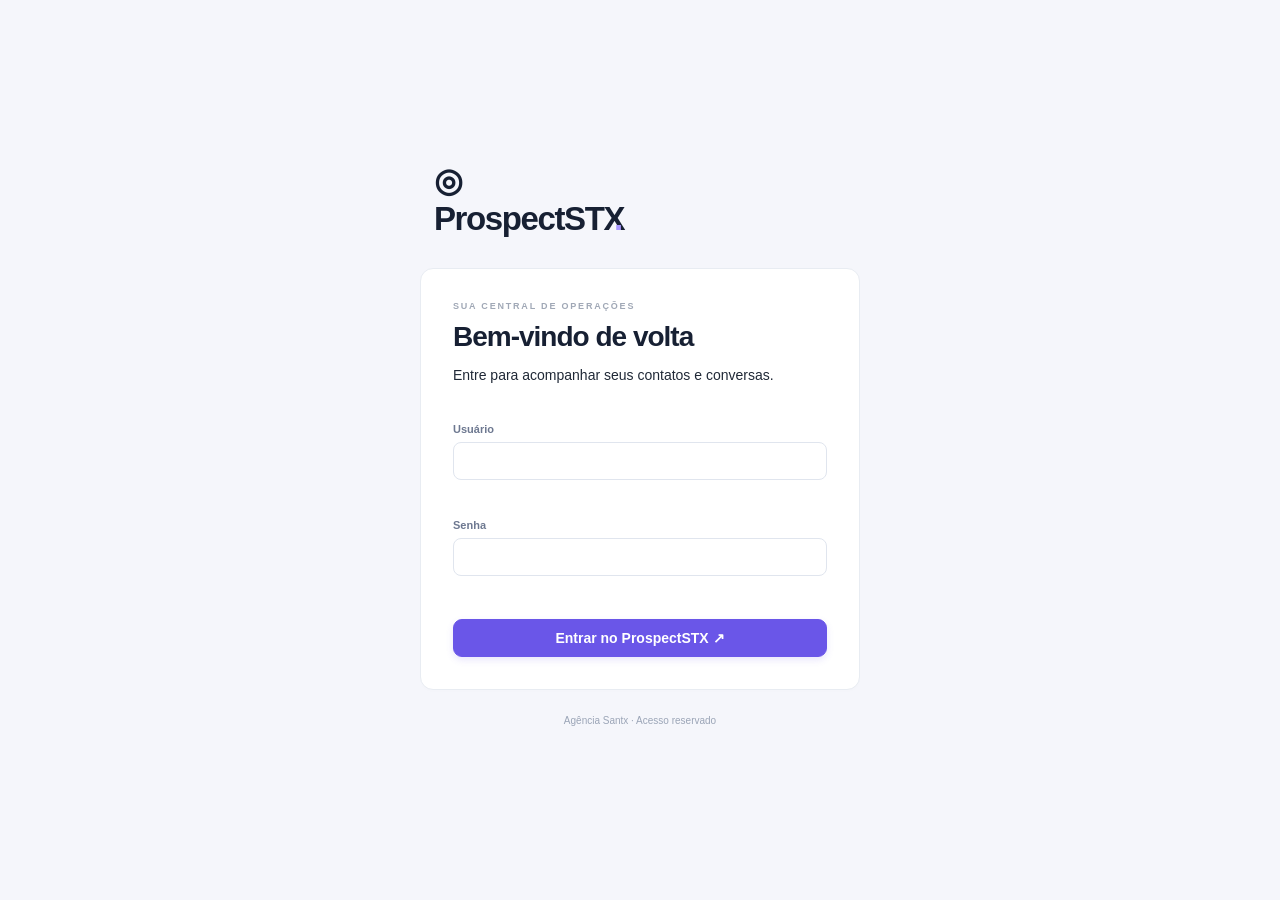
<file: login.html>
<!doctype html>
<html lang="pt-BR"><head><meta charset="utf-8"><meta name="viewport" content="width=device-width,initial-scale=1"><title>Entrar — ProspectSTX</title><link rel="stylesheet" href="/style.css"></head><body class="login-page"><div class="login-shell"><a class="brand" href="/">◎ ProspectSTX<span class="brand-dot">.</span></a><div class="card"><div class="eyebrow">SUA CENTRAL DE OPERAÇÕES</div><h1>Bem-vindo de volta</h1><p>Entre para acompanhar seus contatos e conversas.</p><form id="login-form"><label>Usuário<input name="user" required autocomplete="username" maxlength="254"></label><label>Senha<input name="password" type="password" required autocomplete="current-password" maxlength="1024"></label><p id="login-error" role="alert"></p><button class="primary" type="submit">Entrar no ProspectSTX ↗</button></form></div><p class="caption">Agência Santx · Acesso reservado</p></div><script src="/login.js"></script></body></html>
</file>
<file: style.css>
:root{font-family:Inter,"Segoe UI",Arial,sans-serif;color:#202937;background:#f6f8fb;font-size:14px;--ink:#172033;--muted:#7b8596;--line:#e8ecf2;--purple:#6a56e8;--sidebar:#121b2d}*{box-sizing:border-box}body{margin:0}button,a,input,select,textarea{touch-action:manipulation}button{cursor:pointer;font:inherit;transition:background .15s,transform .15s;border:1px solid var(--line);border-radius:9px;background:#fff;color:#465166;padding:10px 15px;font-weight:600}button:disabled{opacity:.45;cursor:not-allowed}button:focus-visible,a:focus-visible{outline:3px solid #aba0fa;outline-offset:3px}button:hover:not(:disabled){background:#f1effe;border-color:#d5cef9}button.primary{background:var(--purple);border-color:var(--purple);color:#fff;box-shadow:0 3px 7px #6a56e825}button.primary:hover:not(:disabled){background:#5844cf}button.secondary{background:#f5f6fa}button.danger{color:#b33c52;background:#fff4f4;border-color:#f3d9dc}button.icon-button{padding:7px 11px;font-size:18px;background:transparent}.sidebar{position:fixed;inset:0 auto 0 0;width:245px;padding:30px 20px;background:var(--sidebar);color:#c4cbd8;display:flex;flex-direction:column;z-index:5}.brand{font-size:33px;font-weight:750;color:white;text-decoration:none;letter-spacing:-1.4px;display:flex;align-items:center;gap:10px;padding:0 14px}.brand-symbol{font-size:44px;color:#ac9cff;font-weight:400;line-height:1}.brand-dot{margin-left:-10px;color:#a998ff}.workspace{display:flex;gap:11px;align-items:center;border:1px solid #2b3446;border-radius:10px;padding:13px 11px;margin:30px 0}.workspace strong{font-size:12px;display:block;max-width:140px;overflow:hidden;text-overflow:ellipsis;white-space:nowrap;color:#f4f6fb}.workspace small{display:block;font-size:10px;color:#7f8ba0;margin-top:5px}.workspace>span:last-child{margin-left:auto}.avatar{display:grid;place-items:center;width:32px;height:32px;background:#343059;border-radius:7px;color:#c6baff;font-weight:bold}.nav-label{font-size:9px;letter-spacing:1.8px;color:#65728b;margin:8px 15px 15px;font-weight:700}nav{display:grid;gap:5px}nav button{display:flex;align-items:center;gap:13px;text-align:left;background:transparent;border:0;color:#93a0b8;padding:12px 15px;font-size:12px;font-weight:500}nav button>span:first-child{font-size:19px;width:20px;color:#8999b4}nav button:hover:not(:disabled){background:#1e2940;color:#fff}nav button.active{background:#7460e9;color:white;box-shadow:0 5px 20px #0002}nav button.active>span:first-child{color:#fff}.nav-count{font-size:10px;border-radius:5px;background:#ffffff18;padding:2px 6px;margin-left:auto}.tools-label{margin-top:33px}.sidebar-bottom{margin-top:auto;display:flex;gap:10px;align-items:center;padding:20px 10px 0;border-top:1px solid #263147;font-size:11px}.sidebar-bottom small{display:block;color:#64738d;font-size:10px;margin-top:5px}.sidebar-bottom button{margin-left:auto;border:0;color:#8290a8;padding:5px;background:transparent}.connection-dot{width:7px;height:7px;background:#e0ab55;border-radius:50%}.connection-dot.ready{background:#40ce9d}main{margin-left:245px;padding:0 38px;max-width:1800px}.topbar{height:78px;border-bottom:1px solid var(--line);display:flex;justify-content:space-between;align-items:center}.breadcrumb{font-size:12px;color:#8690a2}.breadcrumb span{margin:0 13px;color:#c4ccd8}.breadcrumb strong{font-weight:500;color:#49536a}.top-actions{display:flex;gap:18px;align-items:center}.status-tag{font-size:10px;background:#ebf6f0;border:1px solid #daeee1;color:#408169;padding:7px 10px;border-radius:5px}.user-avatar{display:grid;place-items:center;border:3px solid white;background:#eedbc9;color:#836d5c;font-weight:700;border-radius:50%;width:32px;height:32px;box-shadow:0 0 0 1px #e5e5e5}.page-heading{display:flex;justify-content:space-between;align-items:center;margin:35px 0 27px;gap:15px}.eyebrow{font-size:9px;letter-spacing:1.8px;font-weight:700;color:#a0a8b6;margin-bottom:10px}h1{font-size:29px;letter-spacing:-1px;color:var(--ink);margin:0;font-weight:650}.page-heading p{color:#8c95a4;font-size:12px;margin:10px 0 0}h2{color:var(--ink);font-weight:650;font-size:21px;letter-spacing:-.5px;margin:0 0 10px}h3{font-size:14px;margin:0 0 14px;color:#293347;font-weight:650}h4{font-size:12px;color:#526079;margin:10px 0}.metrics{display:grid;grid-template-columns:repeat(4,1fr);gap:18px;margin-bottom:24px}.card{background:white;border:1px solid var(--line);border-radius:13px;padding:23px;margin-bottom:20px;box-shadow:0 2px 3px #17203302}.metrics .card{margin:0;padding:20px}.metric-top{display:flex;justify-content:space-between;align-items:center;color:#808b9e;font-size:11px}.metric-icon{width:30px;height:30px;border-radius:8px;background:#f1edff;color:#826be2;display:grid;place-items:center;font-size:17px}.metric:nth-child(2) .metric-icon{background:#edf7f3;color:#4baf8c}.metric:nth-child(3) .metric-icon{background:#fff5e7;color:#d5a347}.metric:nth-child(4) .metric-icon{background:#edf4fd;color:#6c9de8}.metric-number{display:block;font-size:32px;letter-spacing:-1px;font-weight:650;margin:8px 0}.metric-foot{font-size:10px;color:#a1a8b6}.metric-foot span{color:#5aa587}.dashboard-grid{display:grid;grid-template-columns:1.65fr 1fr;gap:23px}.grid{display:grid;grid-template-columns:1fr 1fr;gap:22px}.section-head{display:flex;justify-content:space-between;align-items:center;gap:12px;margin-bottom:18px}.section-head h3{margin:0}.section-head p{font-size:11px;color:#99a1af;margin:6px 0 0}.section-head button{font-size:10px;padding:6px 10px}.badge,.pill{display:inline-block;font-size:10px;font-weight:600;border:1px solid #e5defa;background:#f4f0ff;color:#8b6bd2;border-radius:5px;padding:4px 7px;white-space:nowrap}.pill.green{color:#3c9475;background:#edf8f3;border-color:#d8eee5}.pill.amber{color:#b88733;background:#fff8eb;border-color:#f4e6c9}.pill.red{color:#b55368;background:#fff1f4;border-color:#f5dfe4}.pill.gray{color:#8a95a5;background:#f5f7fa;border-color:#e7ecf1}.funnel{padding:15px 0 3px;display:grid;gap:15px}.funnel-row{display:grid;grid-template-columns:115px 1fr 32px;align-items:center;gap:16px;font-size:11px;color:#8490a2}.funnel-row strong{text-align:right;font-size:12px;color:#556177}.funnel-row progress{height:13px;border:0;width:100%;border-radius:4px;overflow:hidden;background:#f0f2f7;appearance:none}.funnel-row progress::-webkit-progress-bar{background:#f1f2f7;border-radius:4px}.funnel-row progress::-webkit-progress-value{background:#ac9bf2;border-radius:4px}.funnel-row:nth-child(2) progress::-webkit-progress-value{background:#8973e9}.funnel-row:nth-child(3) progress::-webkit-progress-value{background:#6c58d3}.funnel-row:nth-child(4) progress::-webkit-progress-value{background:#53429d}.funnel-row:nth-child(5) progress::-webkit-progress-value{background:#b9d9cd}.queue-item{display:flex;gap:13px;padding:14px 0;border-bottom:1px solid #f0f2f6;align-items:center}.queue-item:last-child{border:0}.queue-icon{display:grid;place-items:center;height:34px;width:34px;border-radius:8px;background:#f4f0ff;color:#8f78d4;font-size:18px;flex-shrink:0}.queue-item:nth-child(3) .queue-icon{background:#fff5e6;color:#d5a146}.queue-item:nth-child(4) .queue-icon{background:#edf5fe;color:#75a1dc}.queue-item strong{font-size:11px;font-weight:600}.queue-item p{font-size:10px;color:#99a1af;margin:5px 0}.queue-item button{margin-left:auto;border:0;padding:7px 9px;font-size:18px;color:#a1a8b8}.queue-item .count{font-size:13px;font-weight:bold;color:#6154b3}.banner{display:flex;gap:19px;align-items:center;border:1px solid #e1def4;border-radius:12px;padding:20px 24px;margin:0 0 23px;background:linear-gradient(105deg,#f0edff,#f7f6fe 55%,#f1f7fc)}.banner-symbol{width:42px;height:42px;display:grid;place-items:center;border-radius:12px;background:#e6dfff;color:#8c72d6;font-size:26px;flex-shrink:0}.banner strong{font-size:12px;color:#625487}.banner p{font-size:11px;color:#958cab;margin:7px 0 0;line-height:1.6}.banner button{margin-left:auto;font-size:11px;white-space:nowrap}.table-wrap{overflow:auto}table{width:100%;border-collapse:collapse;white-space:nowrap}th{padding:12px 15px;text-align:left;color:#a0a9b7;font-size:9px;letter-spacing:.5px;font-weight:550;background:#fafbfd;border-bottom:1px solid var(--line)}td{font-size:11px;padding:16px 15px;border-bottom:1px solid #f1f3f7;color:#7c889a}tbody tr[data-lead]{cursor:pointer}tbody tr:hover{background:#fcfbff}tbody tr:last-child td{border:0}.company-cell{display:flex;gap:10px;align-items:center}.company-logo{width:33px;height:33px;display:grid;place-items:center;border-radius:9px;background:#eee9fa;color:#8d75b7;font-size:10px;font-weight:bold;flex-shrink:0}.company-cell strong{font-size:11px;color:#48546c;font-weight:600}.company-cell small{display:block;font-size:10px;color:#a1a9b7;margin-top:5px}.score{display:inline-flex;gap:5px;align-items:center;color:#549a81;font-size:11px;font-weight:600}.score:before{content:'●';font-size:6px}.row{display:flex;gap:12px;align-items:center;flex-wrap:wrap}.toolbar{margin-bottom:20px}.toolbar input{max-width:400px}.toolbar select{max-width:200px}input,textarea,select{width:100%;background:white;border:1px solid #e0e5ee;border-radius:8px;padding:11px 12px;font:inherit;font-size:12px;color:#53607b;outline:none}input:focus,textarea:focus,select:focus{border-color:#9d8ae9;box-shadow:0 0 0 3px #e9e2ff}textarea{min-height:100px;resize:vertical;line-height:1.7}label{display:block;font-size:11px;color:#6d7890;margin:14px 0 7px;font-weight:550}label>input,label>select,label>textarea{display:block;margin-top:7px}input[type=checkbox]{width:16px;accent-color:var(--purple)}.check-label{display:flex;gap:10px;align-items:center}.check-label input{margin:0}.muted{font-size:11px;color:#929caf;line-height:1.8}.actions{display:flex;gap:8px;align-items:center;flex-wrap:wrap;margin-top:16px}.actions button{font-size:11px}.empty{text-align:center;padding:36px 20px;color:#99a2b2}.empty-icon{font-size:32px;color:#c8bdf1;margin-bottom:12px}.empty h3{margin-bottom:8px;color:#758099}.empty p{font-size:11px;line-height:1.8;max-width:390px;margin:0 auto 18px}.kanban{display:flex;gap:17px;overflow:auto;padding-bottom:20px}.column{min-width:230px;width:260px;border-radius:10px;background:#edf0f6;padding:14px;flex-shrink:0}.column h3{font-size:11px;display:flex;justify-content:space-between}.column .card{padding:15px;cursor:pointer;margin-bottom:10px}.column .card p{font-size:10px;color:#a0a7b5}.column .card strong{font-size:11px}.column .empty{padding:20px;font-size:11px}.inbox-grid{display:grid;grid-template-columns:260px 1fr;gap:20px}.conversation-list{display:grid;gap:10px}.conversation-list button{text-align:left;padding:14px}.conversation-list button.active{border-color:#b9aafa;background:#f7f4ff}.conversation-list small{display:block;color:#9aa4b4;margin-top:8px;font-weight:400}.bubble{background:#f2f0fa;border:1px solid #e8e3f6;padding:16px;border-radius:12px;margin-bottom:12px;font-size:12px;white-space:pre-wrap;line-height:1.8}.bubble small{display:block;margin-top:8px;font-size:9px;color:#a097b7}.timeline-event{padding:12px 0 12px 20px;border-left:2px solid #e8e2fa;position:relative;margin-left:7px}.timeline-event:before{content:'';width:8px;height:8px;border-radius:50%;background:#b6a5e8;position:absolute;left:-5px;top:19px}.timeline-event strong{font-size:11px;color:#69748a}.timeline-event small{font-size:9px;color:#a2aabb;display:block;margin-top:5px}.timeline-event p{font-size:11px;color:#929eb0;white-space:pre-wrap;overflow-wrap:anywhere;line-height:1.7}.connection-card{display:flex;align-items:center;gap:13px;padding:18px;border:1px solid #ece9f6;border-radius:10px;margin-bottom:15px}.instagram-icon{display:grid;place-items:center;width:38px;height:38px;color:#fff;border-radius:10px;background:linear-gradient(135deg,#9060eb,#d2589b,#f0a760);font-size:23px}.connection-card p{margin:5px 0 0;font-size:10px;color:#a0a8b7}.connection-card .pill{margin-left:auto}.steps{counter-reset:setup;display:grid;gap:15px;margin-top:23px}.step{display:flex;gap:13px;align-items:start}.step:before{counter-increment:setup;content:counter(setup);border-radius:50%;background:#f0eaff;color:#987dcc;min-width:23px;height:23px;display:grid;place-items:center;font-size:10px}.step strong{font-size:11px}.step p{font-size:11px;line-height:1.8;color:#a1a8b4;margin:5px 0}.service-card{border-left:3px solid #a895e7}.observation,.hypothesis{font-size:12px;line-height:1.8;color:#7f8aa0}.observation span,.hypothesis span{font-size:9px;letter-spacing:1px;display:block;color:#a59bbd;margin-bottom:4px}.message-card textarea{border:0;background:#f8f9fc;margin-top:12px;padding:15px;color:#64708a}.message-card .section-head{margin-bottom:0}.evidence-form{border:1px solid var(--line);border-radius:10px;padding:15px;margin-top:12px}.evidence-form label{margin-top:10px}.evidence-form .check-label{margin:0;color:#695a96}.evidence-form .check-label strong{font-size:12px}.detail-tabs{display:flex;gap:20px;border-bottom:1px solid var(--line);margin:25px 0}.detail-tabs button{border:0;border-radius:0;background:none;color:#98a1b1;padding:12px 0;font-size:11px}.detail-tabs button.active{color:#7e65d9;border-bottom:2px solid #8d73df}.detail-heading{display:flex;align-items:center;gap:15px;margin:20px 0}.detail-heading .company-logo{width:48px;height:48px;font-size:15px}.detail-heading p{font-size:11px;color:#8c95a7;margin:7px 0}.info-list{display:grid;grid-template-columns:1fr 1fr;gap:20px}.info-list span{font-size:9px;letter-spacing:.5px;color:#a4acb9;display:block;margin-bottom:7px}.info-list strong{font-size:12px;color:#72809a;font-weight:500;overflow-wrap:anywhere}.review-result{margin-top:14px;padding:12px;background:#f5f3fb;border-radius:8px;color:#8979b0;font-size:11px;line-height:1.8}.campaign-select{display:flex;gap:15px;align-items:center;padding:15px 0;border-bottom:1px solid var(--line)}.campaign-select>input{width:16px}.campaign-select>div{flex:1}.campaign-select strong{font-size:12px}.campaign-select small{display:block;font-size:10px;color:#9aa4b4;margin-top:5px}.campaign-select select{width:150px}.campaign-item{margin:12px 0;padding:16px;background:#f8f9fc;border-radius:9px}.campaign-item p{font-size:12px;line-height:1.8;color:#8994a8;white-space:pre-wrap}.campaign-item strong{font-size:11px}.mini-stats{display:flex;gap:24px;margin-top:20px}.mini-stats span{font-size:10px;color:#a0a8b5}.mini-stats strong{display:block;color:#786799;font-size:21px;margin-top:5px}code{font:11px Consolas,monospace;color:#9871af;background:#f6f1fa;padding:2px 4px;border-radius:3px}.invalid{color:#bf6177;font-size:10px;line-height:1.8}.list{padding-left:17px;color:#929caf;font-size:11px;line-height:1.9}dialog{width:min(980px,95vw);max-height:92vh;padding:0;border:1px solid #e0e3ea;border-radius:16px;box-shadow:0 25px 90px #11182730}dialog::backdrop{background:#101c3299;backdrop-filter:blur(4px)}.dialog-bar{display:flex;justify-content:space-between;align-items:center;padding:15px 26px;border-bottom:1px solid var(--line);background:#fcfcfe;position:sticky;top:0;z-index:2}.dialog-bar>span{font-size:9px;letter-spacing:1.6px;color:#9b9cab}#detail-body{padding:10px 28px 28px;background:#f9fafc}#notice:empty{display:none}#notice{font-size:12px;padding:14px 18px;border-radius:9px;background:#eeebfa;color:#786397;margin-bottom:22px;border:1px solid #e3dcf8;line-height:1.7}footer{display:flex;justify-content:space-between;padding:22px 0 30px;color:#b0b7c3;font-size:9px;border-top:1px solid var(--line);margin-top:12px}.save-bar{display:flex;justify-content:flex-end;margin-top:20px}.form-grid{display:grid;grid-template-columns:1fr 1fr;gap:0 18px}.form-grid .wide{grid-column:1/-1}.health-line{display:flex;justify-content:space-between;margin:13px 0;color:#8e98ab;font-size:11px}.health-line strong{color:#68567f;font-weight:500}.page-tabs{display:flex;gap:9px;margin-bottom:20px}.page-tabs button{font-size:11px}.page-tabs button.active{background:#efebfe;color:#7f67ce;border-color:#e5ddfb}.message-preview{font-size:11px;line-height:1.7;white-space:pre-wrap;color:#8a94a8;background:#fafafd;padding:12px;border:1px solid #eff0f7;border-radius:8px;margin-top:12px}.file-drop{padding:30px;border:1px dashed #d7cfee;border-radius:12px;text-align:center;background:#fcfbff}.file-drop input{margin-top:15px}.import-result{font-size:12px;line-height:1.9;color:#8b75b1;margin-top:20px}a{color:#8871d5;text-decoration:none}a:hover{text-decoration:underline}select{cursor:pointer}.trailing{margin-left:auto}.caption{font-size:10px;color:#9ba5b7;line-height:1.7}.no-margin{margin:0}.connect-checklist{display:flex;gap:7px;flex-wrap:wrap;margin-top:15px}.heading-inline{display:flex;justify-content:space-between;gap:15px;align-items:center}.loading{padding:70px;text-align:center;color:#998ab6}@media(min-width:1500px){main{padding:0 55px}}@media(max-width:1100px){.sidebar{width:210px;padding:25px 13px}main{margin-left:210px;padding:0 24px}.dashboard-grid{grid-template-columns:1fr 1fr}.metrics{gap:10px}.metrics .card{padding:16px}.metric-top{font-size:10px}.banner{padding:18px}.sidebar .brand{font-size:29px}.banner p{max-width:400px}}@media(max-width:850px){.sidebar{position:static;width:100%;padding:15px;display:block}.brand{font-size:27px}.brand-symbol{font-size:34px}.workspace,.nav-label,.sidebar-bottom{display:none}nav{display:flex;flex-wrap:wrap;gap:5px;margin-top:12px}nav button{font-size:11px;padding:8px 10px;gap:7px}nav button>span:first-child{font-size:14px;width:auto}main{margin-left:0;padding:0 20px}.topbar{height:60px}.page-heading{margin:25px 0}.metrics{grid-template-columns:repeat(2,1fr)}.dashboard-grid,.grid{grid-template-columns:1fr;gap:0}.banner{align-items:start}.banner button{white-space:normal}.inbox-grid{grid-template-columns:1fr}.conversation-list{display:flex;overflow:auto}.conversation-list button{min-width:180px}.status-tag{display:none}.page-heading h1{font-size:24px}.page-heading>.primary{font-size:11px;padding:10px}.form-grid{grid-template-columns:1fr}.form-grid .wide{grid-column:auto}.top-actions{gap:10px}footer span{display:none}.campaign-select{flex-wrap:wrap}.campaign-select select{width:100%}.info-list{gap:15px}.detail-tabs{gap:14px}#detail-body{padding:10px 18px 20px}.banner-symbol{display:none}}
.login-page{display:grid;place-items:center;min-height:100vh;margin:0;padding:24px;background:#f5f6fb}.login-shell{width:min(100%,440px)}.login-shell>.brand{color:#172033;display:inline-block;margin-bottom:30px}.login-shell .card{padding:32px}.login-shell h1{font-size:28px}.login-shell form{display:grid;gap:18px;margin-top:26px}.login-shell input{width:100%;box-sizing:border-box}.login-shell #login-error{color:#ba294a;margin:0}.login-shell>.caption{text-align:center;margin-top:22px}
</file>
